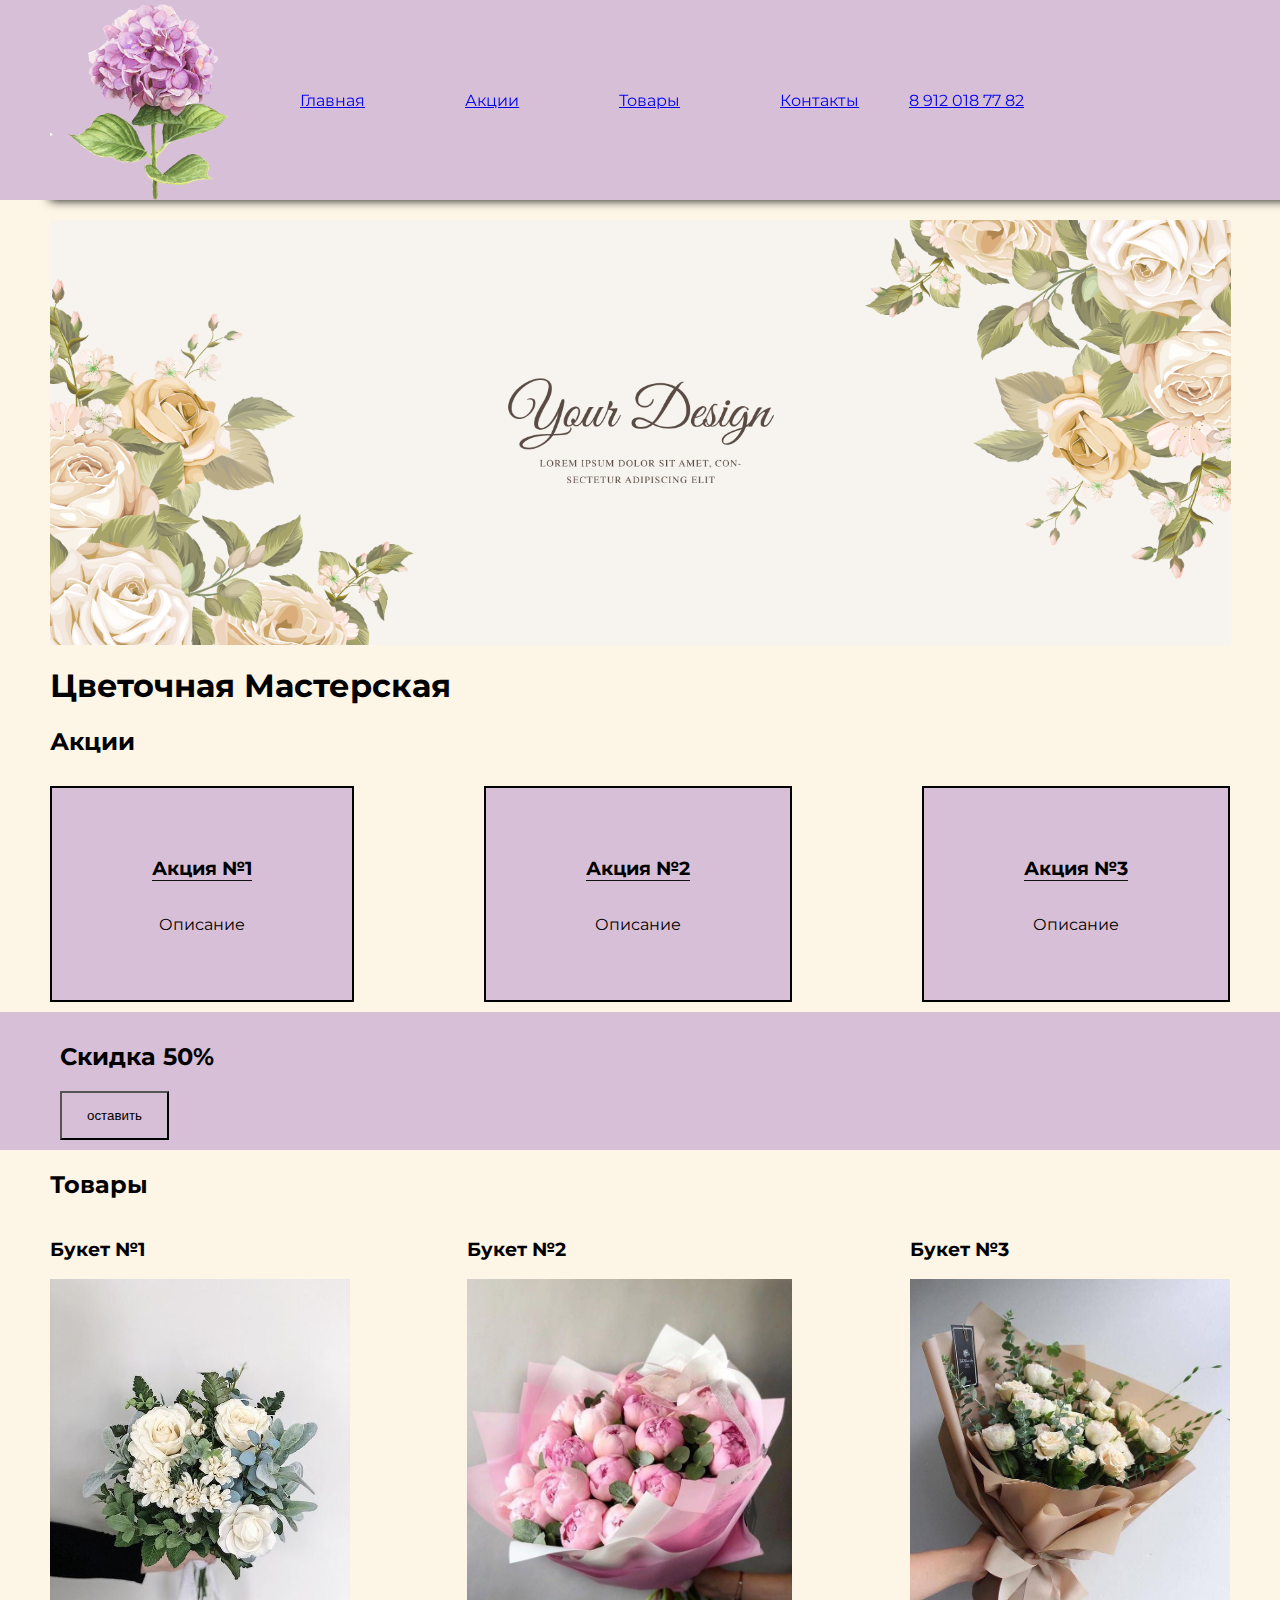
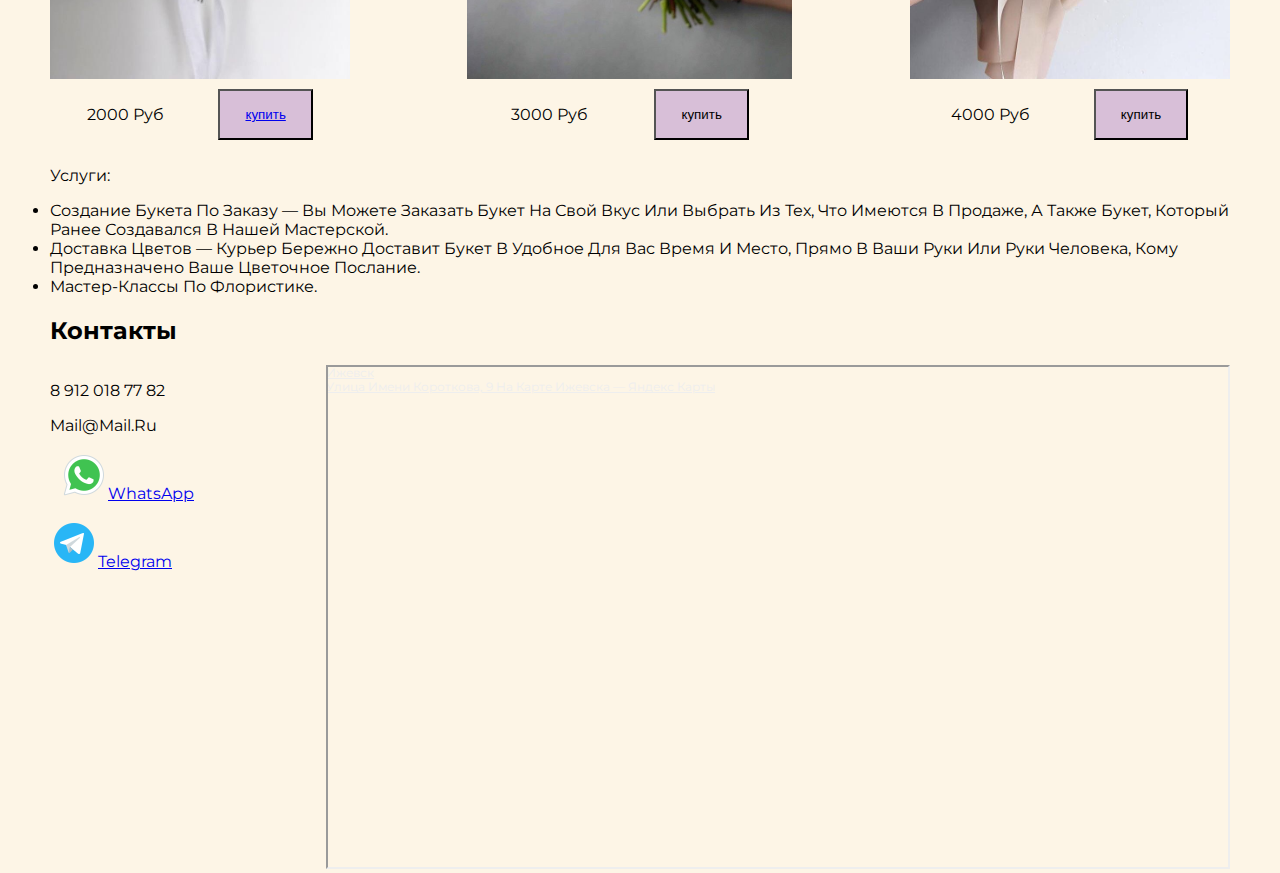
<file: index.html>
<!doctype html>
<html>
  <head>
    <meta charset="utf-8">
    <title>Lavander</title>
    <link href="style.css" rel="stylesheet">
  </head>
   <body class="body">
   <header class="home">
			<div class="logo" id="logo"></div>
				<div class="menu">
 					<a class="menu__item" href="#logo">главная</a>
					<a class="menu__item" href="#sale">акции</a>
					<a class="menu__item" href="#product">товары</a>
					<a class="menu__item" href="#phone">контакты</a>
					<a href="tel:79120187782">8 912 018 77 82</a>
				</div>
  </header>
 <main class="main_block">
	<div class="block_slide"><img src="img/slide.jpg"></div>
 			<div>
 					<h1>цветочная мастерская</h1>
 					<h2 id="sale">акции</h2>
		</div>
 		<div class="block">
 		<div class="block__item">
			<h3 class="h3">акция №1</h3>
				<p>описание</p>
			</div>
		<div class="block__item">
			<h3 class="h3">акция №2</h3>
				<p>описание</p>
		</div>
		<div class="block__item">
			<h3 class="h3">акция №3</h3>
				<p>описание</p>
		</div>
	</div>
	<div class="sale">
		<div>
			<h2 class="sale_block">скидка 50%</h2>
		</div>
			<div>
				<button class="button">оставить</button>
			</div>
		</div>
<div>
	<div id="product" >
		<h2>товары</h2>
	</div>
		<div class="block">
			<div class="product_item">
				<h3>букет №1</h3>
					<div class="foto"><img src="img/flowers1.jpg"></div>
						<div class="price">
							<p>2000 руб</p>
							<button class="button"> <a href="product1.html">купить</a></button>
						</div>
			</div>
	 		<div class="product_item">
				<h3>букет №2</h3>
				<div class="foto"><img src="img/flowers2.jpg"></div>
					<div class="price">
						<p>3000 руб</p>
						<button class="button">купить</button>
					</div>
			</div>
			<div class="product_item">
				<h3>букет №3</h3>
				<div class="foto"><img src="img/flowers3.jpg"></div>
					<div class="price">
						<p>4000 руб</p>
						<button class="button">купить</button>
					</div>
			</div>
		</div>
</div>
<div>
	<span>
			<p>услуги:</p>
			<li>создание букета по заказу — вы можете заказать букет на свой вкус или выбрать из тех, что имеются в продаже, а также букет, который ранее создавался в нашей мастерской.</li>
			<li>доставка цветов — курьер бережно доставит букет в удобное для вас время и место, прямо в ваши руки или руки человека, кому предназначено ваше 	цветочное послание.</li>
			<li>мастер-классы по флористике.</li>
	</span>
</div>



	<footer>
		<div><h2>контакты</h2></div>
			<div class="block_contact">
				<div>
				  <p id="phone">8 912 018 77 82</p>
			  	<p>mail@mail.ru</p>
				  <p class="price"><a href="https://wa.me/<89120187782>"><img class="messenger" src="img/whatsapp.png">WhatsApp</a></p>
				  <p><a href="tg://resolve?domain=<89120187782>"><img class="messenger" src="img/telegram.png">Telegram</a></p>
				</div>
				<div>
			  <div style="position:relative;overflow:hidden;"><a href="https://yandex.ru/maps/44/izhevsk/?utm_medium=mapframe&utm_source=maps" style="color:#eee;font-size:12px;position:absolute;top:0px;">Ижевск</a><a href="https://yandex.ru/maps/44/izhevsk/house/ulitsa_imeni_korotkova_9/YUoYdA9iT0ACQFtsfXR2cXxqZQ==/?ll=53.282654%2C56.870091&utm_medium=mapframe&utm_source=maps&z=16" style="color:#eee;font-size:12px;position:absolute;top:14px;">Улица имени Короткова, 9 на карте Ижевска — Яндекс Карты</a><iframe src="https://yandex.ru/map-widget/v1/-/CCUBRCbQoB" width="900" height="500" frameborder="1" allowfullscreen="true" style="position:relative;"></iframe></div>
				</div>
	    </div>
	</footer>
	</main>
	</body>
</file>
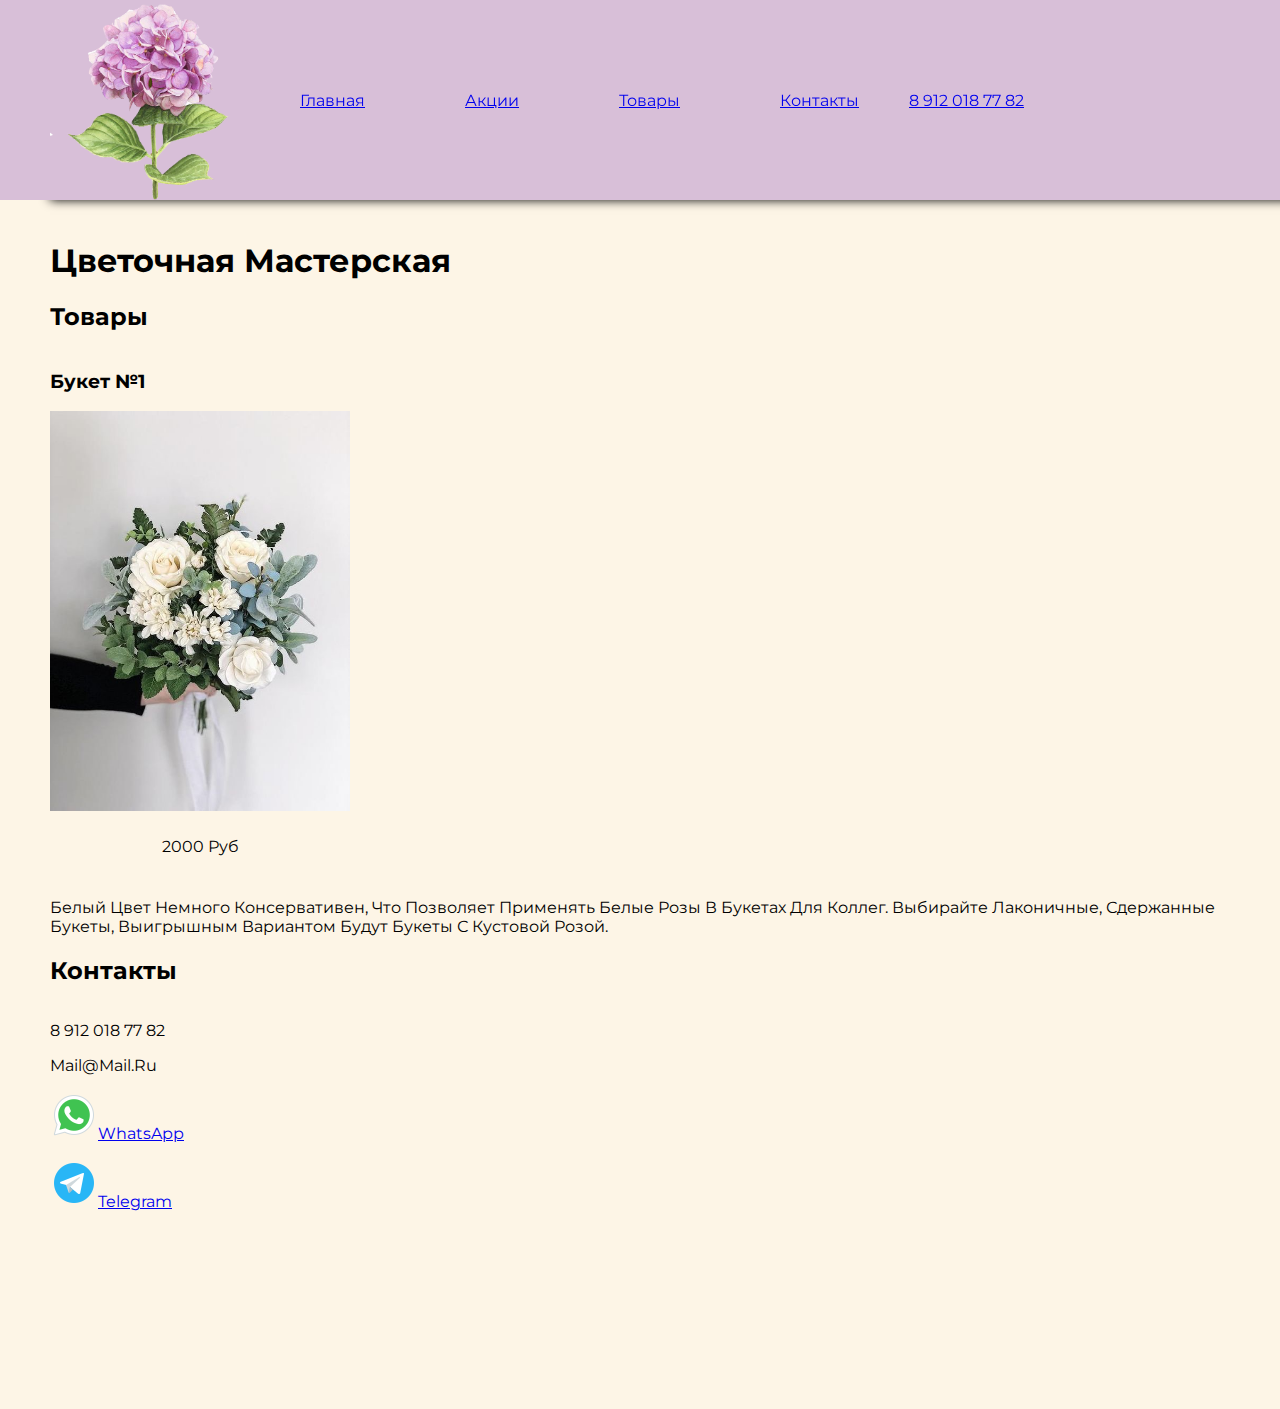
<file: product1.html>
<!doctype html>
<html>
  <head>
    <meta charset="utf-8">
    <title>Lavander</title>
    <link href="style.css" rel="stylesheet">
  </head>
   <body class="body">
   <header class="home">
			<div class="logo" id="logo"></div>
				<div class="menu">
 					<a class="menu__item" href="index.html">главная</a>
					<a class="menu__item" href="#sale">акции</a>
					<a class="menu__item" href="#product">товары</a>
					<a class="menu__item" href="#phone">контакты</a>
					<a href="tel:79120187782">8 912 018 77 82</a>
				</div>
  </header>
 <main class="main_block">
	 			<div>
 					<h1>цветочная мастерская</h1>
 				</div>
  <div>
	<div id="product" >
		<h2>товары</h2>
	</div>
		<div class="block">
			<div>
				<h3>букет №1</h3>
					<div class="foto"><img src="img/flowers1.jpg"></div>
						<div class="price">
							<p>2000 руб</p>
					</div>
			</div>
	 	</div>
<div>
	<span>
			<p>Белый цвет немного консервативен, что позволяет применять белые розы в букетах для коллег. Выбирайте лаконичные, сдержанные букеты, выигрышным вариантом будут букеты с кустовой розой.</p>
	</span>
</div>



	<footer>
		<div><h2>контакты</h2></div>
			<div class="block_contact">
				<div>
				  <p id="phone">8 912 018 77 82</p>
			  	<p>mail@mail.ru</p>
				  <p><a href="https://wa.me/<89120187782>"><img class="messenger" src="img/whatsapp.png">WhatsApp</a></p>
				  <p><a href="tg://resolve?domain=<89120187782>"><img class="messenger" src="img/telegram.png">Telegram</a></p>
				</div>
				<div>
			  	<iframe src="https://www.google.com/maps/embed?pb=!1m18!1m12!1m3!1d2180.5926181843815!2d53.2807667159454!3d56.87008128086692!2m3!1f0!2f0!3f0!3m2!1i1024!2i768!4f13.1!3m3!1m2!1s0x43e139bc3a7b49d3%3A0x69e7ced78a9555d6!2z0YPQuy4g0JrQvtGA0L7RgtC60L7QstCwLCA5LCDQmNC20LXQstGB0LosINGA0LXRgdC_0YPQsdC70LjQutCwINCj0LTQvNGD0YDRgtC40Y8sIDQyNjA2NQ!5e0!3m2!1sru!2sru!4v1644082513773!5m2!1sru!2sru" width="800" height="400" style="border:0;" allowfullscreen="" loading="lazy"></iframe>
				</div>
	    </div>
	</footer>
	</main>
	</body>
</file>
<file: style.css>
@import url('https://fonts.googleapis.com/css2?family=Montserrat:wght@900&family=Raleway&display=swap');

.body {
	font-family: Montserrat;
	background: #FDF5E6;
	width: 1180px;
	margin: auto;
	text-transform: capitalize;
	}

.home {
	display: flex;
	background: #D8BFD8;
	width: 1600px;
	margin: auto;
	box-shadow: -500px 0 0 #d8bfd8, 500px 0 0 #d8bfd8, 0 0 10px;
	position: fixed;
	z-index: 2;
    }

.block_slide {
	display: flex;
	width: 1180px;
	height: 425px;
	background-size: cover;
}

.menu {
    display: flex;
    justify-content: space-evenly;
    align-items: center;
	color: white;
}

.menu__item {
	display: flex;
	margin: 50px 50px;
	text-decoration: underline;
}

.menu__item:hover {
	text-decoration: none;
}

.logo {
	display: flex;
	width: 200px;
	height: 200px;
	background: url(img/logo.png) center no-repeat;
	background-size: cover;
}

.logo:hover {
	opacity: 50%;
}

.phone {
	display: flex;
	margin: 30px 30px;
}

.block {
	display: flex;
	justify-content: space-between;
	align-items: baseline;
}

.block__item {
	display: flex;
	background: #D8BFD8;
	border: 2px solid #000;
	padding: 50px 100px;
	margin: 10px 0px;
	flex-direction: column; 
	align-items: center;
}

.h3 {
	border-bottom: 1px solid #111;
}

.product {
	display: flex;
	justify-content: space-around;
}

.foto {
	display: flex;
	height: 400px;
}

.button {
	background: #D8BFD8;
	padding: 15px 25px;
	}

.button:hover {
	background: #FFF5EE;
}

.price {
	display: flex;
	justify-content: space-around;
	margin: 10px;
}

.price:hover {
	text-decoration: underline;
	Цена действительна для Физ.лиц
}

.block_contact {
	display: flex;
	justify-content: space-between;
}

.sale {
	display: flex;
	flex-direction: column;
	align-items: flex-start;
	padding: 10px;
	background: #D8BFD8;
	margin: auto;
	box-shadow: -500px 0 0 #d8bfd8, 500px 0 0 #d8bfd8;
	}

.sale_block {
	position: relative;
	animation: sale_block 3s 1;
	z-index: 1;
	}

@keyframes sale_block {
	from {
		left: 0;
		}
	to {
		left: 500px;
		}
}

.messenger { 
	position: relative;
	animation: messenger 2s infinite;
}

@keyframes messenger {
	from { 
		opacity: 1;
	}
	to {
		opacity: 0;
	}
}

.main_block {
	padding: 220px 0 0 0; 
}

.product_item:hover {
	transform: scale(1.2);
	position: relative;
	z-index: 2;
}

.span {
	text-transform: none;
}


@media screen and (max-width: 1024px) {
	.body {
		width: 800px;
	}
	.home {
		width: 1024px;
		box-shadow: -300px 0 0 #d8bfd8, 300px 0 0 #d8bfd8;
	}
	.block_slide {
		width: 800px;
		height: 300px;
	}
	.logo{
		width: 170px;
		height: 170px;
	}
	.foto{
		height: 350px;
	}
}

@media screen and (max-width: 768px) {
	.body {
		width: 550px;
	}
	.home {
		width: 768px;
		box-shadow: -180px 0 0 #d8bfd8, 180px 0 0 #d8bfd8;
	}
	.block_slide {
		width: 500px;
		height: 200px;
	}
	.logo{
		width: 70px;
		height: 70px;
	}
	.foto{
		height: 250px;
	}
}

@media screen and (max-width: 480px){
	.body {
		width: 300px;
	}
	.home {
		width: 480px;
		box-shadow: -180px 0 0 #d8bfd8, 180px 0 0 #d8bfd8;
	}
	.block_slide {
		width: 300px;
		height: 100px;
	}
	.logo{
		width: 30px;
		height: 30px;
	}
	.foto{
		height: 100px;
	}
}
</file>
